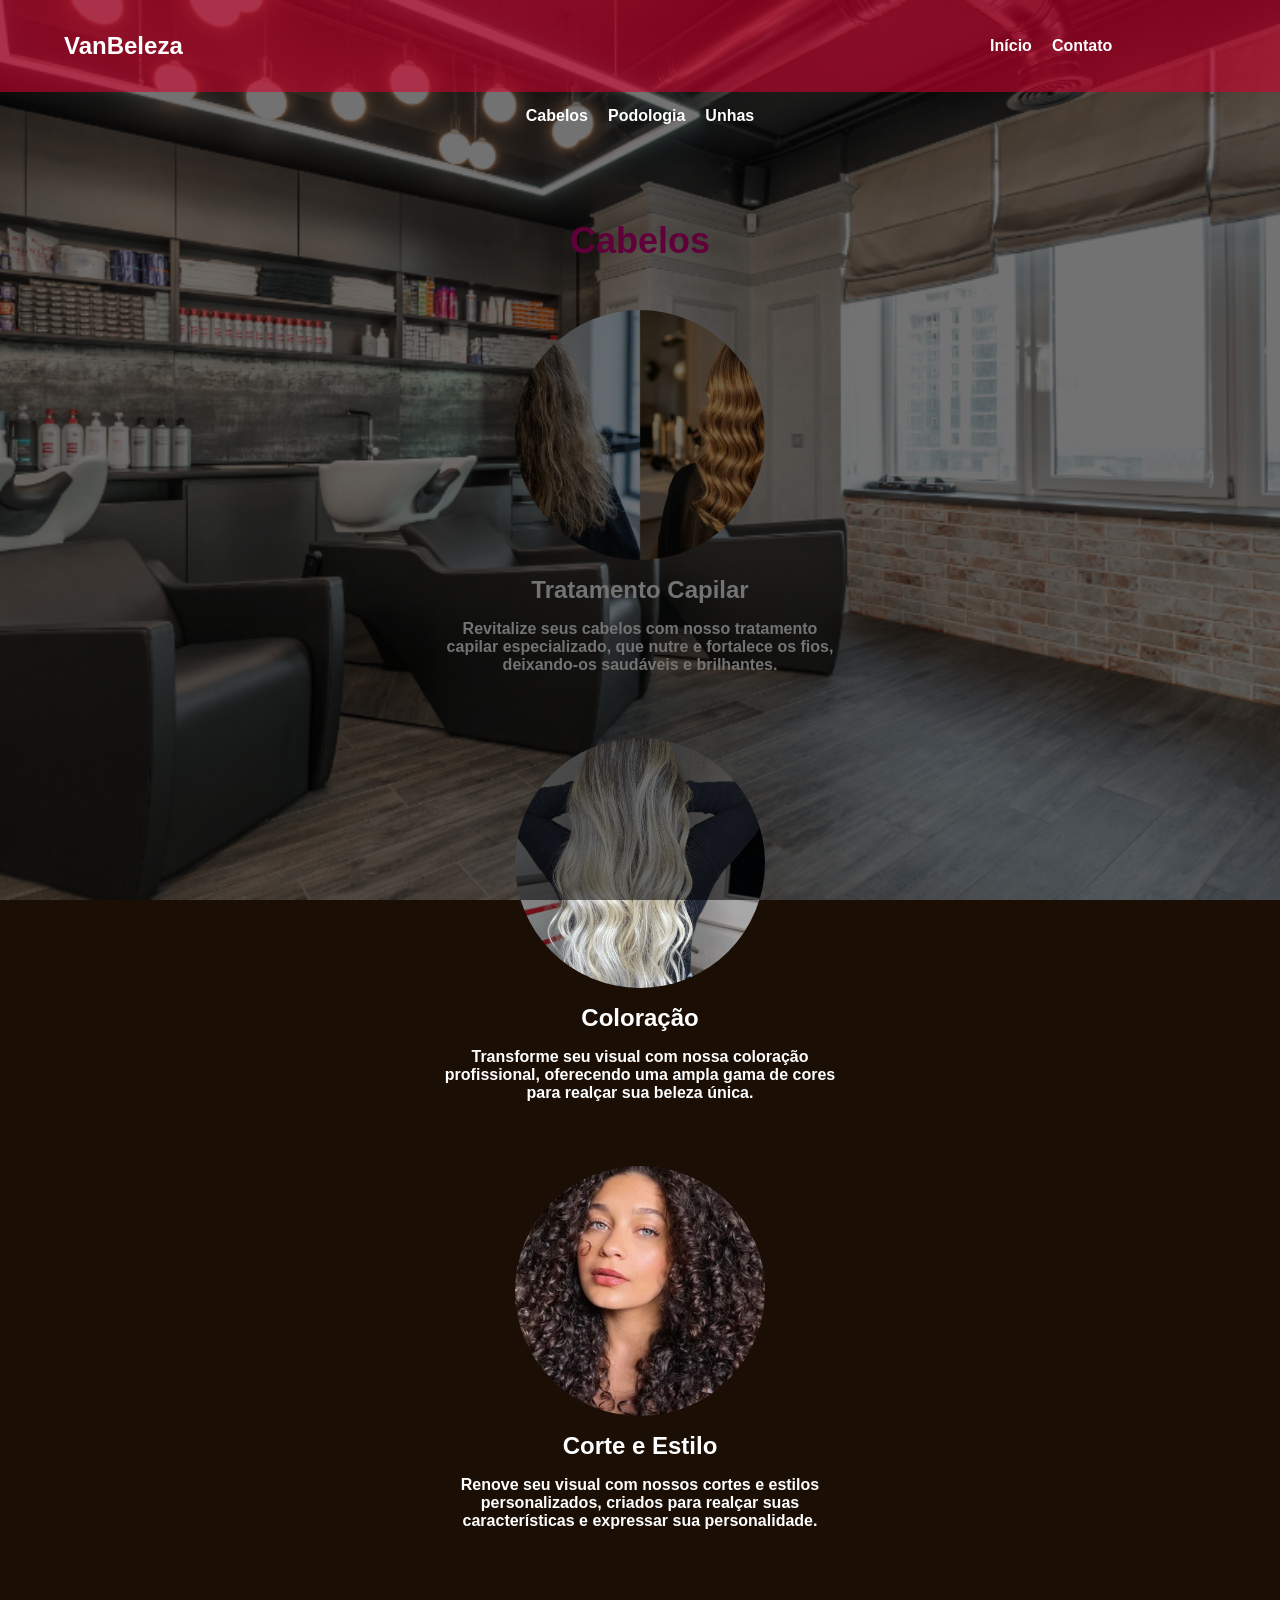
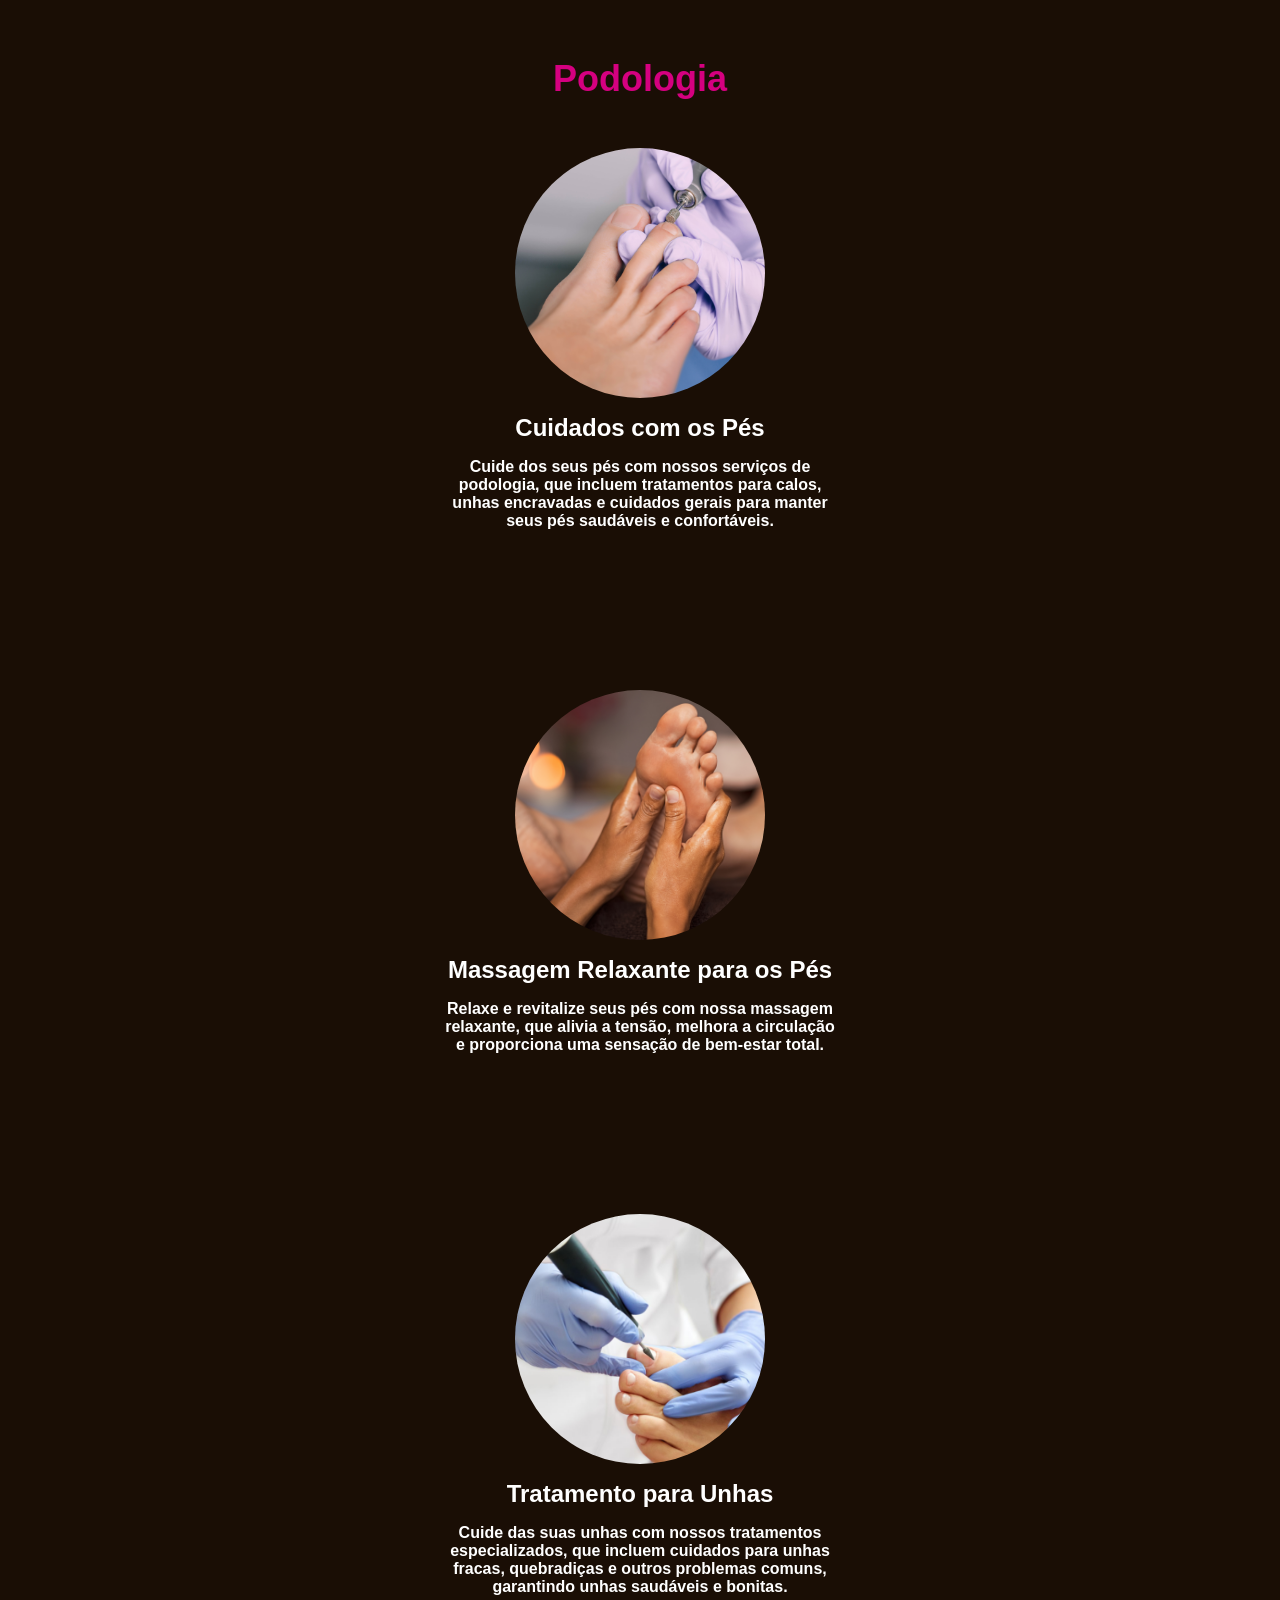
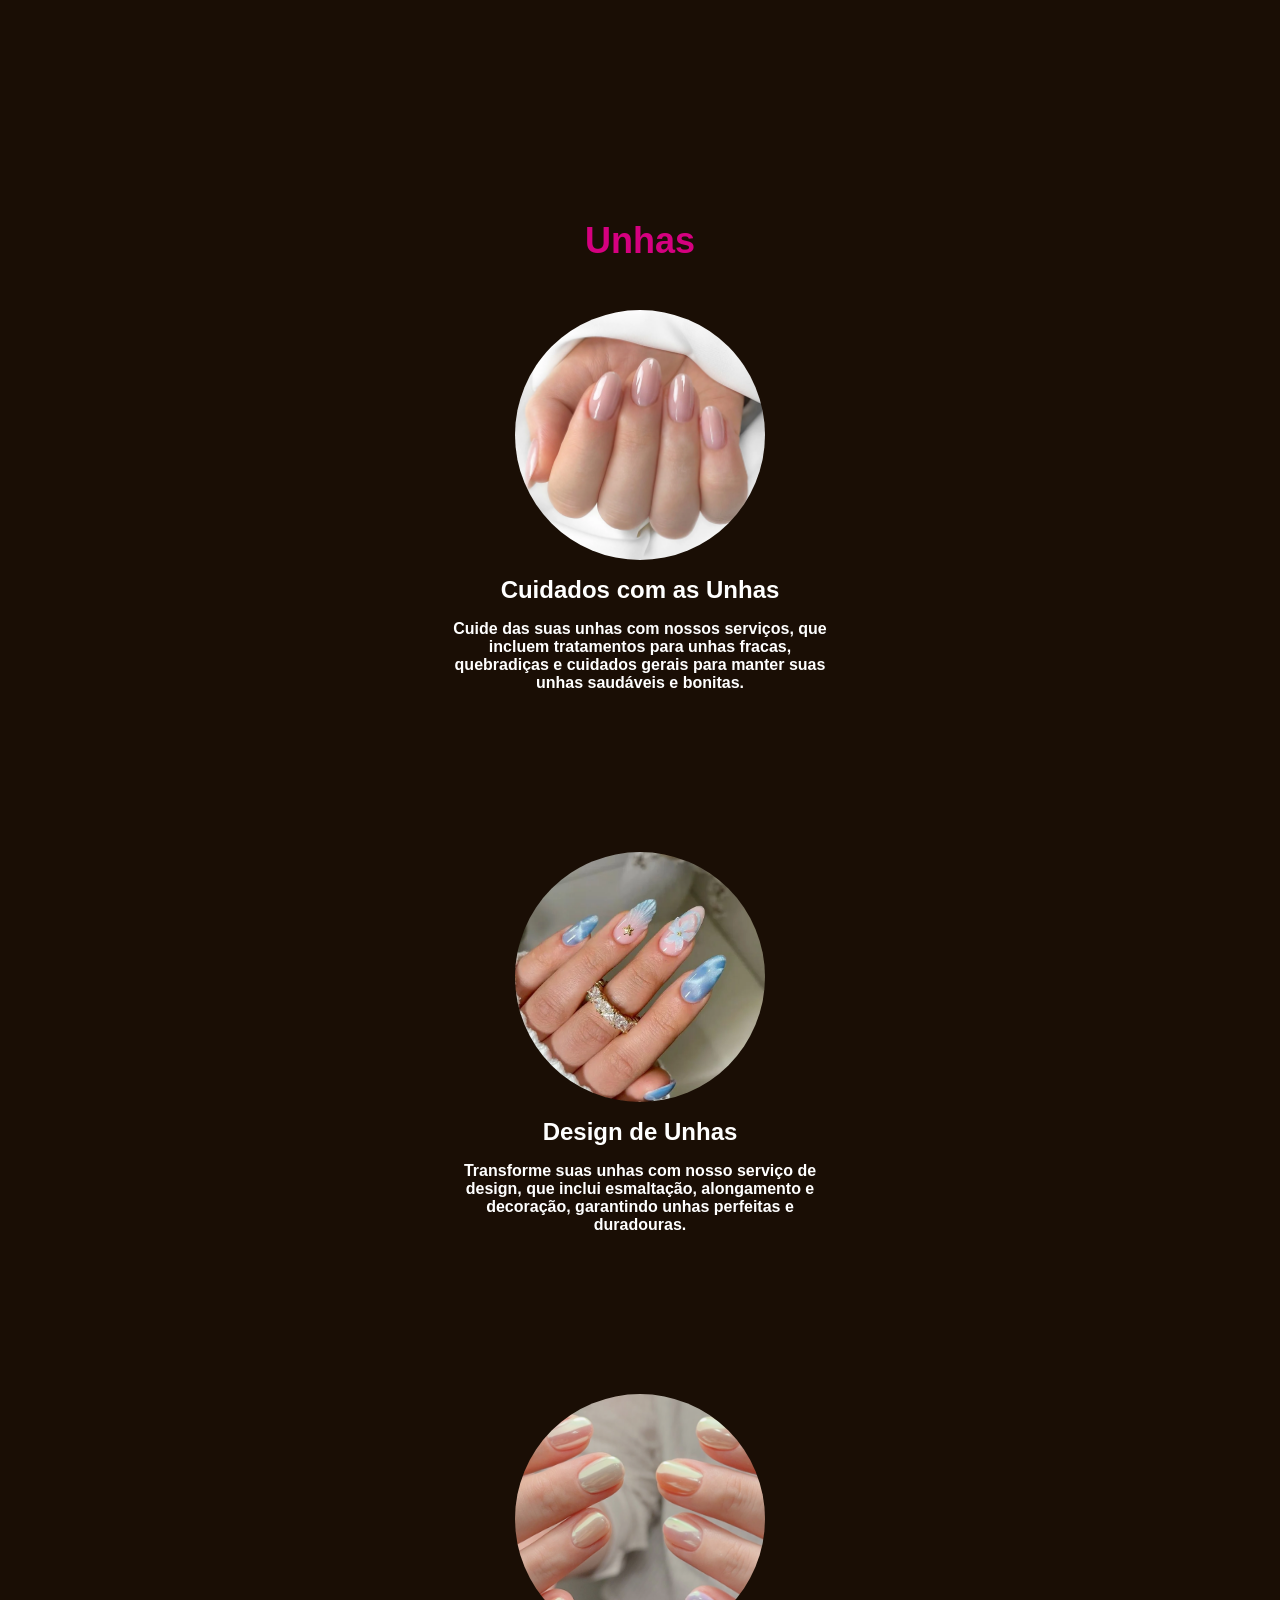
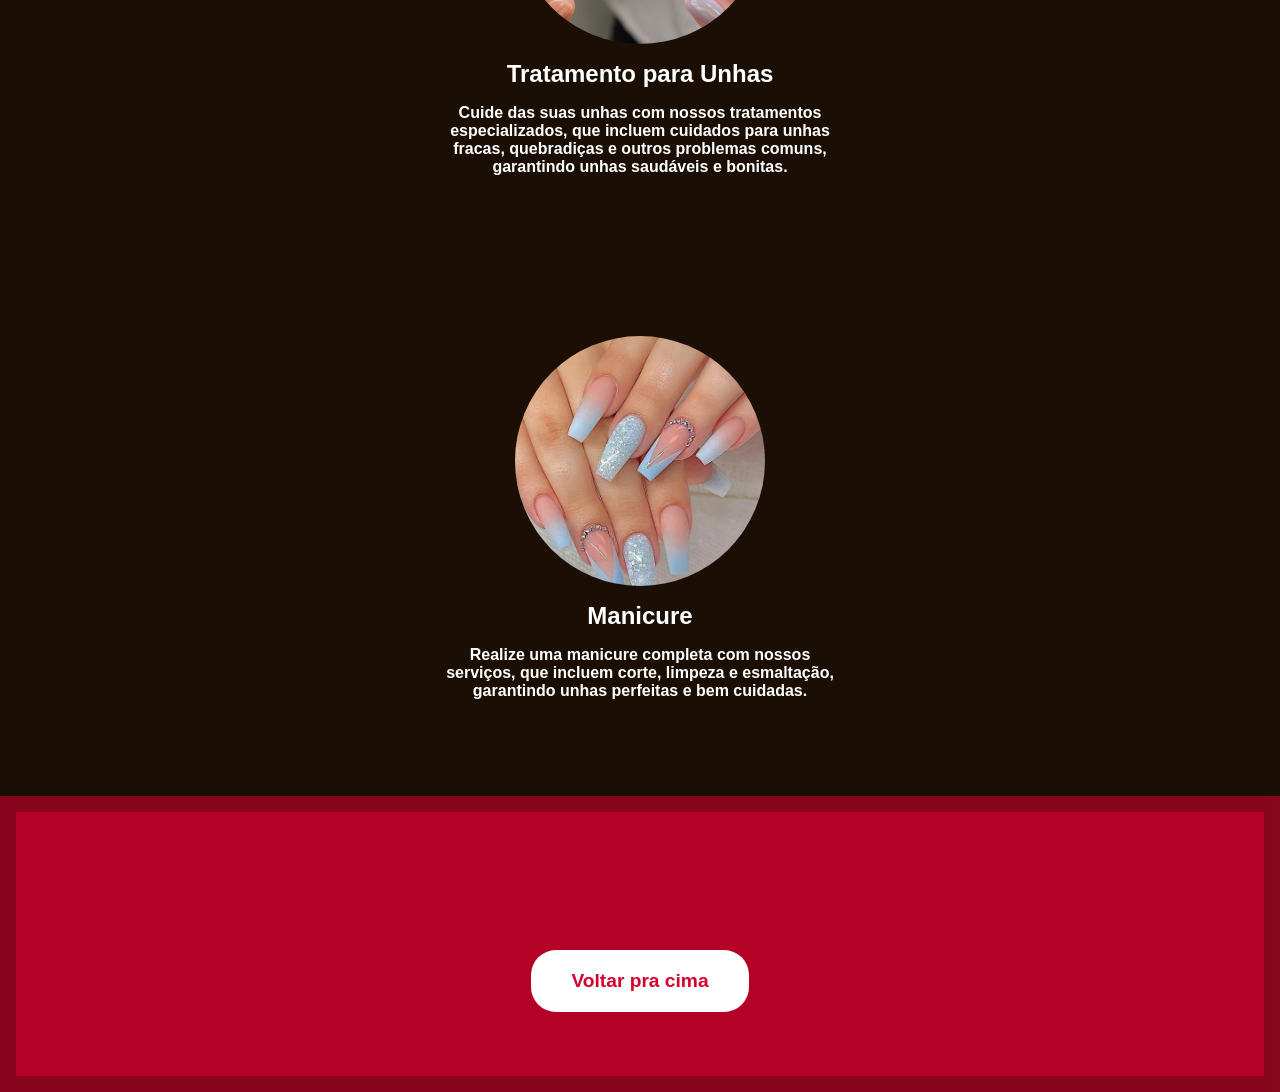
<file: html/treino/servicos.html>
<!DOCTYPE html>
<html lang="pt-br">

<head>
  <meta charset="UTF-8">
  <meta name="viewport" content="width=device-width, initial-scale=1.0">
  <link rel="stylesheet" href="servicos.css">
  <link rel="stylesheet" href="style.css">
  <title>Serviços - VanBeleza</title>
</head>

 
<body>
  <nav class="navbar">
    <div class="logo">
      <a href="index.html">VanBeleza</a>
    </div>
    
    <ul class="nav-links">
      <div class="inicio">
        <li>
          <a href="servicos.html">Início</a>
        </li>
      </div>
      
      <li><a href="./index.html#contato">Contato</a></li>
      
    </ul>
  </nav>
  <nav class="navbar-servicos">
    <ul class="nav-links1">
      <li><a href="#cabelos">Cabelos</a></li>
      <li><a href="#podologia">Podologia</a></li>
      <li><a href="#unhas">Unhas</a></li>
    </ul>
  </nav>

  <div class="servicos-container">
    <section id="cabelos">
      <div class="cabelo-titulo">
        <h1>Cabelos</h1>
      </div>
      <div class="cabelo-container">
        <div class="cabelo-item">
          <img src="./img/Cabelo/antes-e-depois-ondulado.webp" alt="Cabelo 1" />
          <h2>Tratamento Capilar</h2>
          <p>Revitalize seus cabelos com nosso tratamento capilar especializado, que nutre e fortalece os fios,
            deixando-os saudáveis e brilhantes.</p>
        </div>
        <div class="cabelo-item">
          <img src="./img/Cabelo/cabelos-loiro.png" alt="Cabelo 2" />
          <h2>Coloração</h2>
          <p>Transforme seu visual com nossa coloração profissional, oferecendo uma ampla gama de cores para realçar sua
            beleza única.</p>
        </div>
        <div class="cabelo-item">
          <img src="./img/Cabelo/cabelo-cacheado.webp" alt="Cabelo 3" />
          <h2>Corte e Estilo</h2>
          <p>Renove seu visual com nossos cortes e estilos personalizados, criados para realçar suas características e
            expressar sua personalidade.</p>
        </div>
    </section>
    <section id="podologia">
      <div class="podologia-titulo">
        <h1>Podologia</h1>
      </div>
      <div class="podologia-container">
        <div class="podologia-item">
          <img src="./img/podologia/podologia-img2.png" alt="Podologia 1" />
          <h2>Cuidados com os Pés</h2>
          <p>Cuide dos seus pés com nossos serviços de podologia, que incluem tratamentos para calos, unhas encravadas e
            cuidados gerais para manter seus pés saudáveis e confortáveis.</p>
        </div>
        <div class="podologia-item">
          <img src="./img/podologia/podologia-img3.png" alt="Podologia 2" />
          <h2>Massagem Relaxante para os Pés</h2>
          <p>Relaxe e revitalize seus pés com nossa massagem relaxante, que alivia a tensão, melhora a circulação e
            proporciona uma sensação de bem-estar total.</p>
        </div>
        <div class="podologia-item">
          <img src="./img/podologia/podologia-img.webp" alt="Podologia 3" />
          <h2>Tratamento para Unhas</h2>
          <p>Cuide das suas unhas com nossos tratamentos especializados, que incluem cuidados para unhas fracas,
            quebradiças e outros problemas comuns, garantindo unhas saudáveis e bonitas.</p>
        </div>

      </div>
    </section>
    <section id="unhas">
      <div class="unhas-titulo">
        <h1>Unhas</h1>
      </div>
      <div class="unhas-container">
        <div class="unhas-item">
          <img src="./img/Unha/unha-natural.webp" alt="Unhas 1" />
          <h2>Cuidados com as Unhas</h2>
          <p>Cuide das suas unhas com nossos serviços, que incluem tratamentos para unhas fracas, quebradiças e
            cuidados gerais para manter suas unhas saudáveis e bonitas.</p>
        </div>
        <div class="unhas-item">
          <img src="./img/Unha/unha-em-gel2.webp" alt="Unhas 2" />
          <h2>Design de Unhas</h2>
          <p>Transforme suas unhas com nosso serviço de design, que inclui esmaltação, alongamento e decoração,
            garantindo
            unhas perfeitas e duradouras.</p>
        </div>
        <div class="unhas-item">
          <img src="./img/Unha/unha-natural2.png" alt="Unhas 3" />
          <h2>Tratamento para Unhas</h2>
          <p>Cuide das suas unhas com nossos tratamentos especializados, que incluem cuidados para unhas fracas,
            quebradiças e outros problemas comuns, garantindo unhas saudáveis e bonitas.</p>
        </div>
        <div class="unhas-item">
          <img src="./img/Unha/unha-em-gel.webp" alt="Unhas 4" />
          <h2>Manicure</h2>
          <p>Realize uma manicure completa com nossos serviços, que incluem corte, limpeza e esmaltação, garantindo
            unhas
            perfeitas e bem cuidadas.</p>
        </div>
      </div>
    </section>
  </div>
  </div>
  <div class="servico">
    <section id="serviço">
    </section>
    <div class="servico">
      <div class="botao">
        <button onclick="window.location.href='servicos.html#cabelos'" class="botao-agendar">
          <p class="agendar">Voltar pra cima</p>
      </div>
      </button>
    </div>
</body>

</html>
</file>
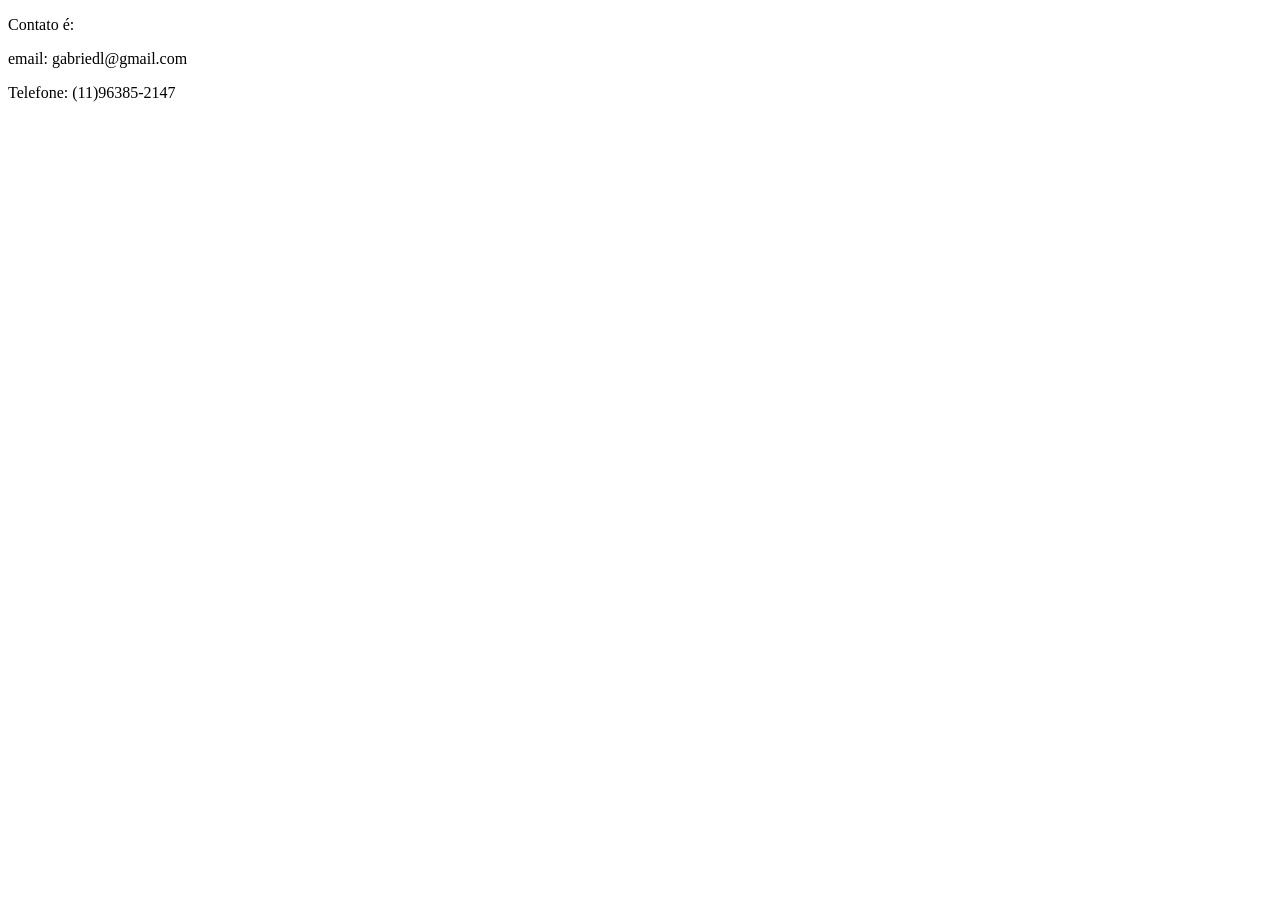
<file: treino-flask/templates/contatos.html>
<!DOCTYPE html>
<html lang="en">

<head>
    <meta charset="UTF-8">
    <meta name="viewport" content="width=device-width, initial-scale=1.0">
    <title>Contatos</title>
</head>

<body>
    <p>Contato é:</p>
    <p>email: gabriedl@gmail.com</p>
    <p>Telefone: (11)96385-2147</p>
</body>

</html>
</file>
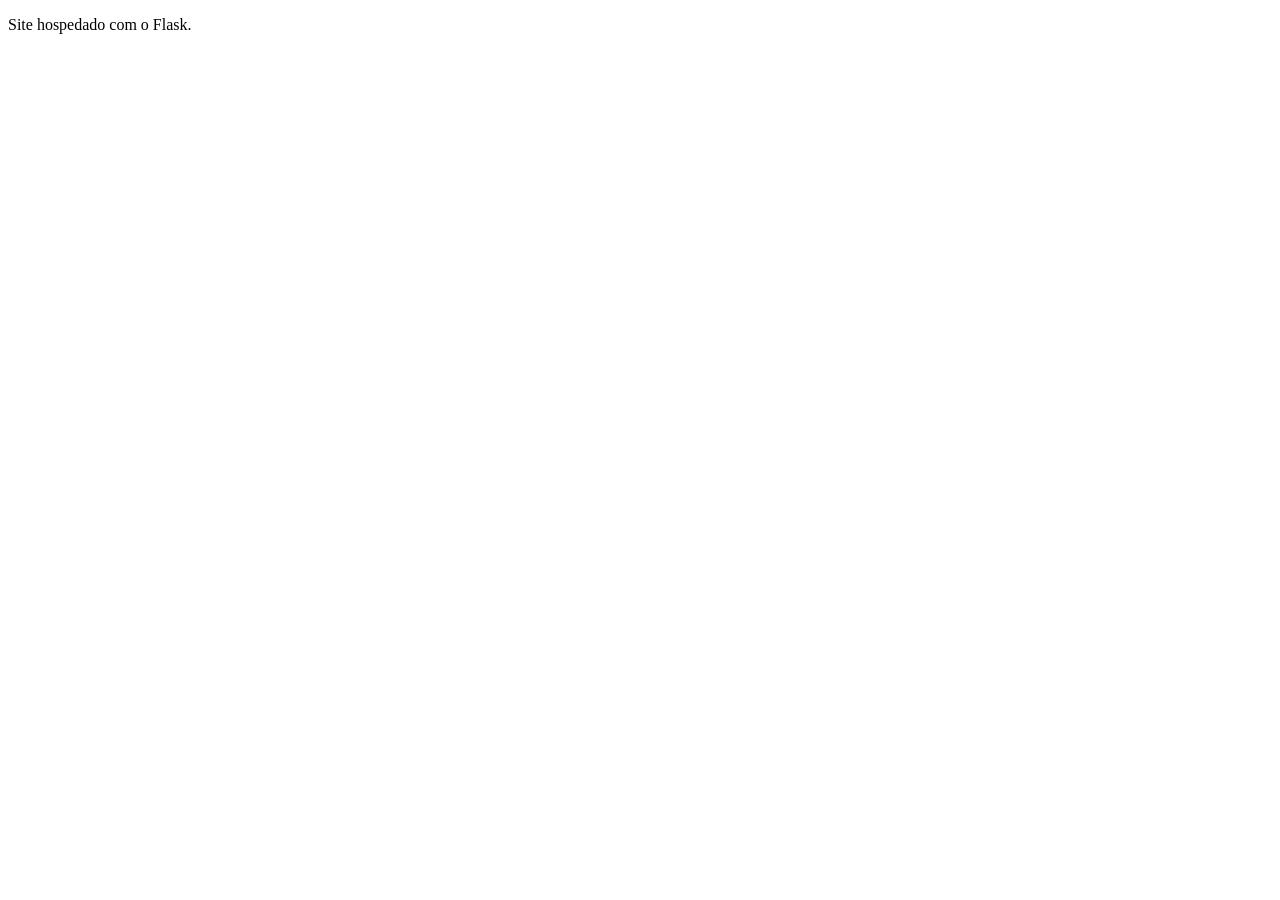
<file: treino-flask/templates/homepage.html>
<!DOCTYPE html>
<html lang="en">

<head>
    <meta charset="UTF-8">
    <meta name="viewport" content="width=device-width, initial-scale=1.0">
    <title>Homepage</title>
</head>

<body>
    <p>Site hospedado com o Flask.</p>
</body>

</html>
</file>
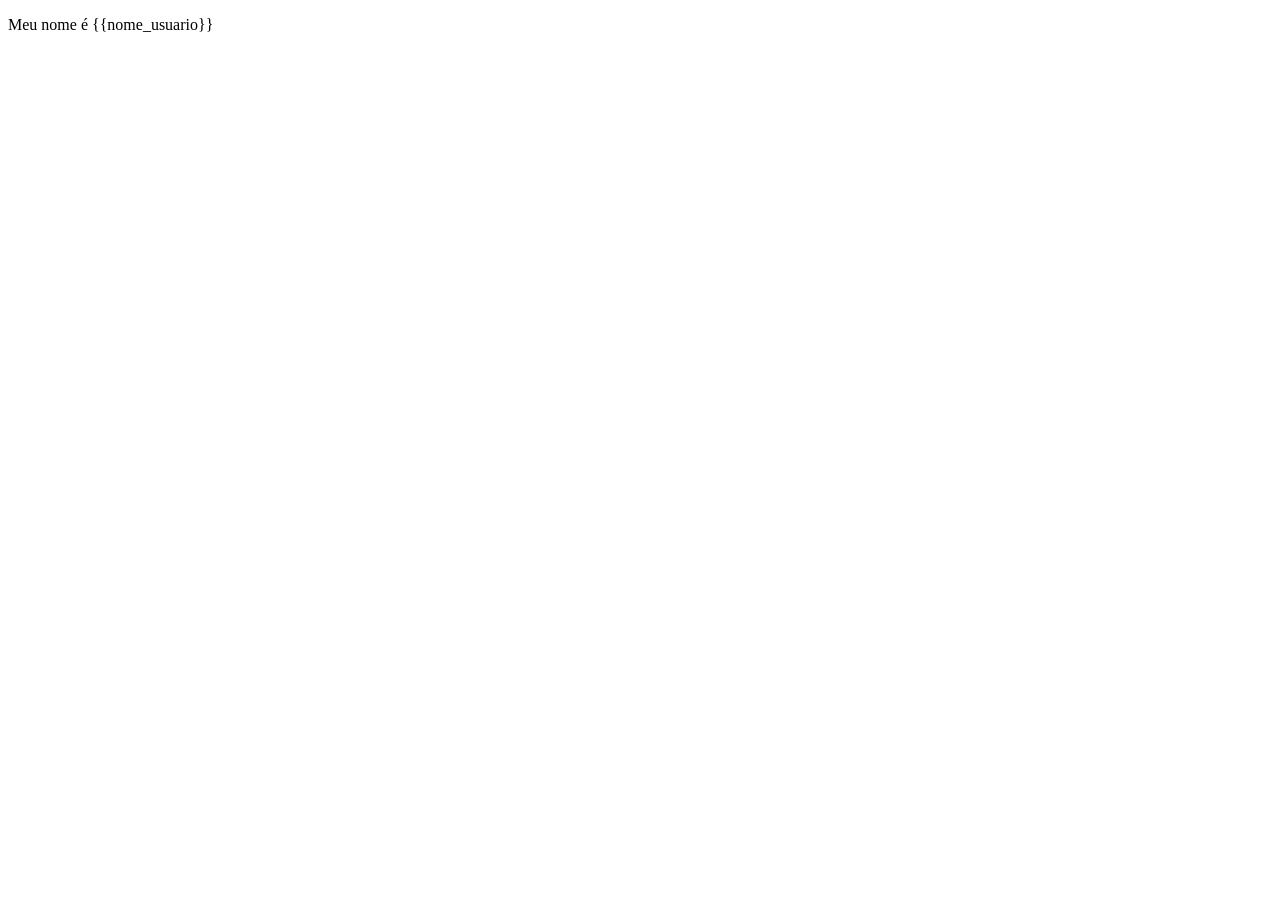
<file: treino-flask/templates/usuarios.html>
<!DOCTYPE html>
<html lang="en">

<head>
    <meta charset="UTF-8">
    <meta name="viewport" content="width=device-width, initial-scale=1.0">
    <title>Perfil do Usuário</title>
</head>

<body>
    <p>Meu nome é {{nome_usuario}}</p>
</body>

</html>
</file>
<file: html/treino/servicos.css>
* {
  margin: 0;
  padding: 0;
  box-sizing: border-box;
  font-family: "Roboto", sans-serif;
  font-weight: 700;
  font-style: normal;
}

body {
  background-color: rgb(26, 14, 5);
}

/* Navbar Estilos */
.navbar {
  display: flex;
  justify-content: space-between;
  align-items: center;
  background-color: #d50080;
  color: white;
  padding: 2rem 4rem;
  position: fixed;
  top: 0;
  left: 0;
  right: 0;
  width: 100%;
  z-index: 1000;
  --navbar-height: 95px;
}

.logo a {
  color: white;
  font-size: 1.5rem;
  font-weight: bold;
  text-decoration: none;
}

.logo a:hover {
  color: rgb(27, 14, 5);
  transition: 0.3s;
}

.nav-links {
  display: flex;
  list-style: none;
  gap: 20px;
  justify-content: flex-end;
}

.nav-links a {
  text-decoration: none;
  color: white;
  transition: 0.3s;
}

.nav-links a:hover {
  color: rgb(27, 14, 5);
}

/* Responsividade - Media Query */

.nav-links1 {
  display: flex;
  list-style: none;
  gap: 25px;
}

.nav-links1 a {
  text-decoration: none;
  color: white;
  transition: 0.3s;
}

.nav-links1 a:hover {
  color: #d50080;
}

/* Responsividade - Media Query */

.navbar-servicos {
  display: flex;
  justify-content: center;
  align-items: center;
  color: white;
  position: fixed;
  top: 95px;
  left: 0;
  right: 0;
  width: 100%;
  padding: 0.75rem 0;
  z-index: 900;
}

.navbar-servicos .nav-links1 {
  display: flex;
  list-style: none;
  gap: 20px;
}

.cabelo-titulo {
  color: #d50080;
  margin-top: 8rem;
  align-items: center;
  display: flex;
  justify-content: center;
  font-weight: bold;
  font-size: 1.5rem;
  margin-bottom: 0rem;
}

.cabelo-container {
  display: flex;
  align-items: center;
  justify-content: center;
  gap: 3rem;
  margin-top: 0rem;
}

.cabelo-container img {
  width: 100%;
  max-width: 250px;
  height: 250px;
  border-radius: 50%;
  object-fit: cover;
  transition: transform 0.3s ease;
  margin-bottom: 0rem;
}

.cabelo-container img:hover {
  transform: scale(1.1);
}

.cabelo-container h2 {
  color: white;
  font-size: 1.5rem;
  text-align: center;
}

.cabelo-container p {
  color: white;
  font-size: 1rem;
  text-align: center;
  max-width: 400px;
}

.cabelo-item {
  display: flex;
  flex-direction: column;
  align-items: center;
  justify-content: center;
  gap: 1rem;
  margin-top: 3rem;
  margin-bottom: 0rem;
}

.podologia-titulo {
  color: #d50080;
  margin-top: 7rem;
  align-items: center;
  display: flex;
  justify-content: center;
  font-weight: bold;
  font-size: 1.5rem;
}

.podologia-container {
  display: flex;
  align-items: center;
  justify-content: center;
  gap: 3rem;
  margin-top: 0rem;
  margin-bottom: 0rem;
}

.podologia-container img {
  width: 100%;
  max-width: 250px;
  height: 250px;
  border-radius: 50%;
  object-fit: cover;
  transition: transform 0.3s ease;
}

.podologia-container img:hover {
  transform: scale(1.1);
}

.podologia-container h2 {
  color: white;
  font-size: 1.5rem;
  text-align: center;
}

.podologia-container p {
  color: white;
  font-size: 1rem;
  text-align: center;
  max-width: 400px;
}

.podologia-item {
  display: flex;
  flex-direction: column;
  align-items: center;
  justify-content: center;
  gap: 1rem;
  margin-top: 3rem;
  margin-bottom: 6rem;
}

.unhas-titulo {
  color: #d50080;
  margin-top: 7rem;
  align-items: center;
  display: flex;
  justify-content: center;
  font-weight: bold;
  font-size: 1.5rem;
  margin-bottom: 0rem;
}

.unhas-container {
  display: flex;
  align-items: center;
  justify-content: center;
  gap: 3rem;
  margin-top: 3rem;
}

.unhas-container img {
  width: 100%;
  max-width: 250px;
  height: 250px;
  border-radius: 50%;
  object-fit: cover;
  transition: transform 0.3s ease;
}

.unhas-container img:hover {
  transform: scale(1.1);
}

.unhas-container h2 {
  color: white;
  font-size: 1.5rem;
  text-align: center;
}

.unhas-container p {
  color: white;
  font-size: 1rem;
  text-align: center;
  max-width: 400px;
}

.unhas-item {
  display: flex;
  flex-direction: column;
  align-items: center;
  justify-content: center;
  gap: 1rem;
  margin-top: 3rem;
  margin-bottom: 6rem;
}

.servicos-container {
  display: flex;
  flex-direction: column;
  align-items: center;
  justify-content: center;
  gap: 3rem;
  margin-top: 5rem;
  margin-bottom: 5rem;
}

.servicos-centro a {
  justify-content: center;
  align-items: center;
  color: white;
  text-decoration: none;
  font-size: 1.5rem;
  font-weight: bold;
  list-style: none;
}

@media screen and (max-width: 1351px) {
  .navbar {
    padding: 1rem;
    width: 100%;
    top: 0;
  }

  .nav-links {
    display: flex;
    justify-content: space-between;
    text-align: center;
    gap: 10%;
    margin: 0 auto;
    margin-right: 9%;
  }

  /*serviços navbar*/
  .navbar-servicos {
    display: flex;
    justify-content: center;
    align-items: center;
    color: white;
    position: fixed;
    top: 95px;
    left: 0;
    right: 0;
    width: 100%;
    padding: 0.75rem 0;
    z-index: 900;
  }

  /*servicos*/
  .servicos-container {
    display: flex;
    flex-direction: column;
    align-items: center;
    justify-content: center;
    gap: 1rem;
    margin-top: 0rem;
    margin-bottom: 0rem;
  }

  .cabelo-container {
    display: flex;
    flex-direction: column;
    align-items: center;
    justify-content: center;
    gap: 1rem;
    margin-top: 0rem;
    margin-bottom: 0rem;
  }

  .podologia-container {
    display: flex;
    flex-direction: column;
    align-items: center;
    justify-content: center;
    gap: 1rem;
    margin-top: 0rem;
    margin-bottom: 0rem;
  }

  .unhas-container {
    display: flex;
    flex-direction: column;
    align-items: center;
    justify-content: center;
    gap: 1rem;
    margin-top: 0rem;
    margin-bottom: 0rem;
  }
}

@media screen and (max-width: 768px) {
  .nav-links a {
    width: 100%;
    flex-direction: column;
    align-items: center;
    margin-right: 3%;
  }

  .navbar-servicos {
    display: flex;
    justify-content: center;
    align-items: center;
    color: white;
    position: fixed;
    top: 140px;
    left: 0;
    right: 0;
    width: 100%;
    padding: 0.75rem 0;
    z-index: 900;
  }

  .cabelo-titulo {
    color: #d50080;
    margin-top: 11rem;
    align-items: center;
    display: flex;
    justify-content: center;
    font-weight: bold;
    font-size: 1.5rem;
    margin-bottom: 0rem;
  }

  .cabelo-container {
    display: flex;
    align-items: center;
    justify-content: center;
    gap: 3rem;
    margin-top: 0rem;
  }

  .cabelo-container img {
    width: 100%;
    max-width: 250px;
    height: 250px;
    border-radius: 50%;
    object-fit: cover;
    transition: transform 0.3s ease;
    margin-bottom: 0rem;
  }

  .cabelo-container img:hover {
    transform: scale(1.1);
  }

  .cabelo-container h2 {
    color: white;
    font-size: 1.5rem;
    text-align: center;
  }

  .cabelo-container p {
    color: white;
    font-size: 1rem;
    text-align: center;
    max-width: 400px;
  }

  .cabelo-item {
    display: flex;
    flex-direction: column;
    align-items: center;
    justify-content: center;
    gap: 1rem;
    margin-top: 3rem;
    margin-bottom: 0rem;
  }
}
</file>
<file: html/treino/style.css>
/* Reset Básico */
* {
  margin: 0;
  padding: 0;
  box-shadow: border-box;
  font-family: "Roboto", sans-serif;
  font-weight: 700;
  font-style: normal;
}

body {
  /* Use the salão image as the full-page background */
  background-image: url("img/salao-img.png");
  background-size: cover;
  background-position: center;
  background-repeat: no-repeat;
  background-attachment: fixed;
  color: #fff;
}

/* Dark overlay to keep the page appearance dark without a boxed element */
body::before {
  content: "";
  position: fixed;
  inset: 0;
  background: rgba(0, 0, 0, 0.55);
  z-index: 0;
  pointer-events: none;
}

/* Navbar Estilos */
.navbar {
  overflow: hidden;
  display: flex;
  justify-content: space-between;
  align-items: center;
  background-color: #d5002e93;
  color: white;
  padding: 2rem 4rem;
}

.logo {
  font-size: 1.5rem;
  font-weight: bold;
}

.logo:hover {
  color: rgb(27, 14, 5);
  transition: 0.3s;
}

.nav-links {
  display: flex;
  list-style: none;
  gap: 20px;
}

.nav-links a {
  text-decoration: none;
  color: white;
  transition: 0.3s;
}

.nav-links a:hover {
  color: rgb(27, 14, 5);
}

/* Responsividade - Media Query */
@media (max-width: 768px) {
  .navbar {
    flex-direction: column;
    padding: 1rem;
  }

  .nav-links {
    flex-direction: column;
    width: 100%;
    text-align: center;
    gap: 10px;
    margin-top: 15px;
  }

  .img-salao:hover {
    opacity: 40%;
    transition: 1s;
  }
}

@media (max-width: 900vh) {
  .banner-img img {
    width: 100%;
    height: 45vh;
    vertical-align: top;
    padding-left: 0;
    padding-top: 0;
    opacity: 27%;
    transition: opacity 1s ease-in-out;
    object-fit: cover;
  }

  .img-banner {
    position: absolute;
  }
}

.banner {
  position: relative;
  height: 100vh; /* make the hero/banner fill the viewport */
}

/* hide the inline banner image element since the background is applied to the page */
.banner-img {
  display: none;
}

/* ensure main page blocks render above the dark overlay */
.navbar,
.banner,
.servico,
.img-inicio {
  position: relative;
  z-index: 2;
}

.banner-img img {
  width: 100%;
  height: 100%;
  display: block;
}

.txtbanner {
  top: 30%;
  left: 75%;
  position: absolute;
  color: #ffffff;
  z-index: 4;
}

.inicio-txt1 h1,
.inicio-txt2 h1 {
  font-size: 1.5rem;
}

@media (max-width: 768px) {
  .txtbanner .inicio-txt1 h1,
  .txtbanner .inicio-txt2 h1 {
    font-size: 1.2rem;
  }
}

@media (max-width: 480px) {
  .txtbanner .inicio-txt1 h1,
  .txtbanner .inicio-txt2 h1 {
    font-size: 0.8rem;
  }
}

/* Ajustes para manter os textos do banner visíveis em telas menores */
@media (max-width: 1030px) {
  .txtbanner {
    left: 50%;
    top: 28%;
    transform: translateX(-50%);
    text-align: center;
    padding: 0 1rem;
  }
}

@media (max-width: 170vh) {
  .contatos {
    display: flex;
    justify-content: center;
    gap: 10px;
    margin-top: 2rem;
    margin-bottom: 0;
    margin-right: 2rem;
    flex-direction: column-reverse;
  }

  .contatos p {
    color: white;
    font-size: 0.8rem;
  }

  .contatos img {
    width: 100%;
    max-width: 15px;
  }
}

.inicio-txt1 h1 {
  color: #ffffff;
  font-size: auto;
  font-weight: 400;
}

.inicio-txt2 h1 {
  color: white;
  font-size: auto;
}

.serviço-txt {
  position: absolute;
  color: #ffffff;
  left: 50%;
  transform: translate(-50%, -50%);
  width: 100%;
  max-width: 900px;
  bottom: 30px;
  display: flex;
  justify-content: center;
  align-items: center;
  z-index: 3;
}

.servico {
  overflow: hidden;
  background-color: #d5002e93;
  padding: 1rem 1rem;
  border-radius: 0;
}

.botao {
  text-decoration: none;
}

.botao-agendar {
  text-decoration: none;
  margin-top: 0;
  background-color: white;
  color: #d5002e;
  border: none;
  border-radius: 25px;
  padding: 20px 40px;
  text-align: center;
  font-size: 1.2rem;
  cursor: pointer;
}

.botao-agendar:hover {
  background-color: rgb(10, 5, 2);
}

.botao-agendar:active {
  background-color: rgb(255, 255, 255);
  transition: 0.3s;
}

.botao {
  text-align: center;
  margin-bottom: 3rem;
  cursor: pointer;
  margin-top: 10%;
}

.agendar {
  text-decoration: none;
  color: #d5002e;
  font-weight: bold;
}

.agendarfixo,
.agendar:hover {
  color: rgb(255, 255, 255);
}

.agendar:active {
  color: #d5002e;
}

.agendarfixo {
  position: fixed;
  bottom: 30px;
  right: 30px;
  display: flex;
  justify-content: center;
  align-items: center;
  margin: 0;
  cursor: pointer;
  z-index: 999;
}

.agendarfixo button {
  position: static;
}

.modal-overlay {
  display: none;
  position: fixed;
  inset: 0;
  background: rgba(0, 0, 0, 0.65);
  justify-content: center;
  align-items: center;
  padding: 1.5rem;
  z-index: 1000;
}

.modal-overlay.active {
  display: flex;
}

.modal-content {
  width: min(100%, 440px);
  background: #ffffff;
  border-radius: 24px;
  padding: 28px 24px;
  box-shadow: 0 20px 50px rgba(0, 0, 0, 0.25);
  position: relative;
}

.modal-content h2 {
  margin-bottom: 18px;
  font-size: 1.5rem;
  color: #2d2d2d;
  text-align: center;
}

.modal-close {
  position: absolute;
  top: 16px;
  right: 16px;
  width: 38px;
  height: 38px;
  border: none;
  border-radius: 50%;
  background: #f5f5f5;
  color: #333;
  font-size: 1.4rem;
  line-height: 1;
  cursor: pointer;
}

.formulario {
  width: 100%;
  margin: 0 auto;
  padding: 0;
  background: transparent;
  border-radius: 0;
}

.linha-dupla {
  display: grid;
  grid-template-columns: repeat(2, minmax(0, 1fr));
  gap: 16px;
}

.linha-dupla .campo {
  flex: none;
}

.campo {
  display: flex;
  flex-direction: column;
  margin-bottom: 14px;
}

.campo.full-width {
  grid-column: 1 / -1;
}

.campo label {
  margin-bottom: 8px;
  color: #333;
  font-size: 0.95rem;
}

.campo input,
.campo textarea {
  padding: 13px;
  border: 1px solid #707070;
  border-radius: 16px;
  font-size: 0.95rem;
  width: 100%;
  box-sizing: border-box;
  transition:
    border-color 0.3s,
    box-shadow 0.3s;
}

.campo input:focus,
.campo textarea:focus {
  border-color: #d5002e;
  outline: none;
  box-shadow: 0 0 8px rgba(213, 0, 128, 0.18);
}

.formulario button {
  width: 100%;
  background-color: #d5002e;
  color: white;
  border: none;
  padding: 14px 20px;
  font-size: 1rem;
  border-radius: 14px;
  cursor: pointer;
  transition: background-color 0.3s;
  margin-top: 8px;
}

.formulario button:hover {
  background-color: #611b3e;
}

@media (max-width: 640px) {
  .linha-dupla {
    grid-template-columns: 1fr;
  }

  .botao-agendar {
    padding: 16px 28px;
    font-size: 1rem;
  }
}

.preto-img {
  background-color: rgb(0, 0, 0);
  padding: 20%;
  padding-top: 0;
  padding-bottom: 0;
  border-radius: 25px 25px 0 0;
}

.img-inicio {
  display: grid;
  grid-template-columns: repeat(3, minmax(0, 1fr));
  gap: 0px;
  padding-top: 0;
  padding: 50px;
  justify-content: center;
  align-items: stretch;
  opacity: 0.55;
}

.img-grid1 {
  border-radius: 30px 0 0 30px;
}

.img-grid3 {
  border-radius: 0 30px 30px 0;
}

.img-inicio img {
  max-height: 500px;
  width: 100%;
  height: 100%;

  object-fit: cover;
  display: block;
  transition:
    opacity 0.3s,
    transform 0.3s;
}

.img-grid1:hover,
.img-grid2:hover,
.img-grid3:hover {
  opacity: 0.33;
  cursor: pointer;
}

@media (max-width: 768px) {
  .img-inicio {
    grid-template-columns: 1fr;
  }

  .img-inicio img {
    height: auto;
  }
}

@keyframes neon {
  0%,
  100% {
    text-shadow: 0 0 5px #fb99d9;
  }
}

@keyframes neon2 {
  0%,
  100% {
    text-shadow: 0 0 5px #ffffff;
  }
}

/* Container para tornar o mapa responsivo */
.mapa-container {
  margin-top: 2%;
  margin-right: 2%;
  margin-left: 2%;

  border-radius: 30px;
  display: flex;
  align-items: right;
  justify-content: right;
  background-color: rgba(0, 0, 0, 0.452);
}

/* Estilizando o iframe para preencher a div */
.mapa-container iframe {
  border-radius: 30px;
  box-shadow: 0 4px 8px rgba(0, 0, 0, 0.1);
}

/*.banner-img img {
    width: 100%;
    height: 45vh;
    vertical-align: top;
    padding-left: 0;
    padding-top: 0;
    opacity: 27%;
    transition: opacity 1s ease-in-out;
    object-fit: cover;
    */

.contatos {
  display: flex;
  flex-direction: column;
  position: absolute;
  top: 15%;
  margin-left: 7%;
  gap: 10px;
  background-color: #d5002e8c;
  padding: 20px;
  border-radius: 30px;
  margin-bottom: 15%;
  box-shadow: 0 4px 8px rgba(0, 0, 0, 0.1);
}

.txt-contatos p {
  text-align: center;
  margin-bottom: 10%;
  top: 10%;
  font-weight: 600;
}

.contatos .zap,
.tel,
.email {
  display: flex;
  text-align: left;
  gap: 5px;
  background-color: white;
  padding: 10px;
  border-radius: 10px;
  box-shadow: 0 4px 8px rgba(0, 0, 0, 0.1);
}

.contatos p {
  color: white;
  font-size: 1.5rem;
  font-family:
    system-ui,
    -apple-system,
    BlinkMacSystemFont,
    "Segoe UI",
    Roboto,
    Oxygen,
    Ubuntu,
    Cantarell,
    "Open Sans",
    "Helvetica Neue",
    sans-serif;
}

.contatos img {
  width: 100%;
  max-width: 30px;
}

.zap p {
  color: rgb(0, 255, 34);
}

.tel p {
  color: rgb(0, 0, 0);
}

.email p {
  color: rgb(245, 6, 6);
}
</file>
